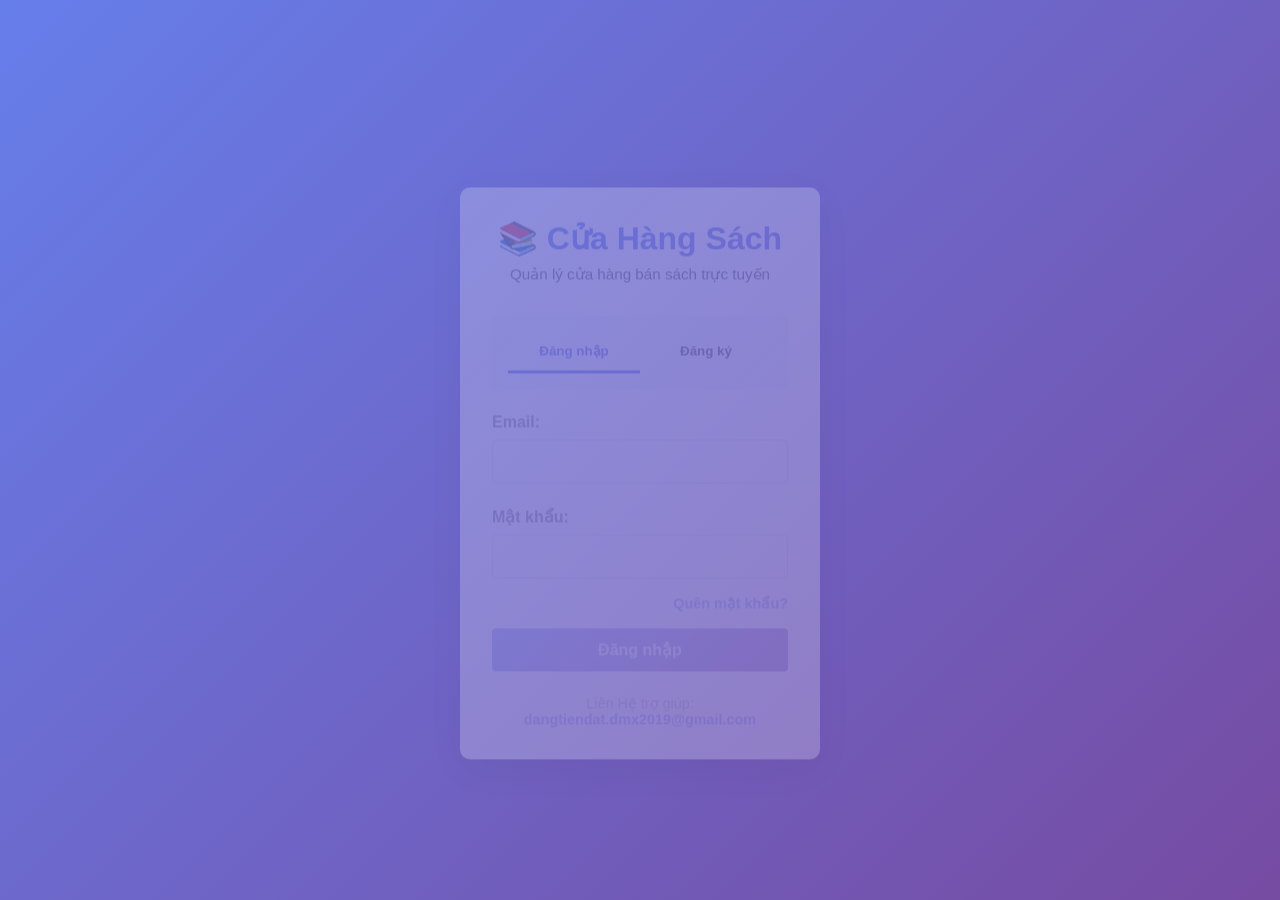
<file: SellBookWeb-frontend/index.html>
<!DOCTYPE html>
<html lang="vi">
<head>
    <meta charset="UTF-8">
    <meta name="viewport" content="width=device-width, initial-scale=1.0">
    <title>SellBookWeb - Cửa hàng bán sách trực tuyến</title>
    <style>
        * {
            margin: 0;
            padding: 0;
            box-sizing: border-box;
        }
        body {
            font-family: 'Segoe UI', Tahoma, Geneva, Verdana, sans-serif;
            overflow: hidden;
        }
        .loader-container {
            display: flex;
            justify-content: center;
            align-items: center;
            height: 100vh;
            background: linear-gradient(135deg, #667eea 0%, #764ba2 100%);
        }
        .loader {
            text-align: center;
        }
        .spinner {
            border: 4px solid rgba(255, 255, 255, 0.3);
            border-radius: 50%;
            border-top: 4px solid white;
            width: 50px;
            height: 50px;
            animation: spin 1s linear infinite;
            margin: 0 auto 20px;
        }
        @keyframes spin {
            0% { transform: rotate(0deg); }
            100% { transform: rotate(360deg); }
        }
        .loader h2 {
            color: white;
            font-size: 20px;
        }
        .loader p {
            color: rgba(255, 255, 255, 0.8);
            margin-top: 10px;
        }
    </style>
</head>
<body>
    <div class="loader-container">
        <div class="loader">
            <div class="spinner"></div>
            <h2>SellBookWeb</h2>
            <p>Đang tải...</p>
        </div>
    </div>

    <script>
        // Auto-redirect to login page after checking authentication
        window.addEventListener('load', function() {
            // Check auth data from localStorage (same as auth.js)
            const token = localStorage.getItem('token');
            const rawUser = localStorage.getItem('user');
            let user = null;

            try {
                user = rawUser ? JSON.parse(rawUser) : null;
            } catch (error) {
                user = null;
            }

            if (token && user) {
                if (user.role === 'ADMIN') {
                    window.location.href = './pages/admin.html';
                } else {
                    window.location.href = './pages/customer.html';
                }
                return;
            }

            // Redirect to login page
            window.location.href = './pages/login.html';
        });
    </script>
</body>
</html>
</file>
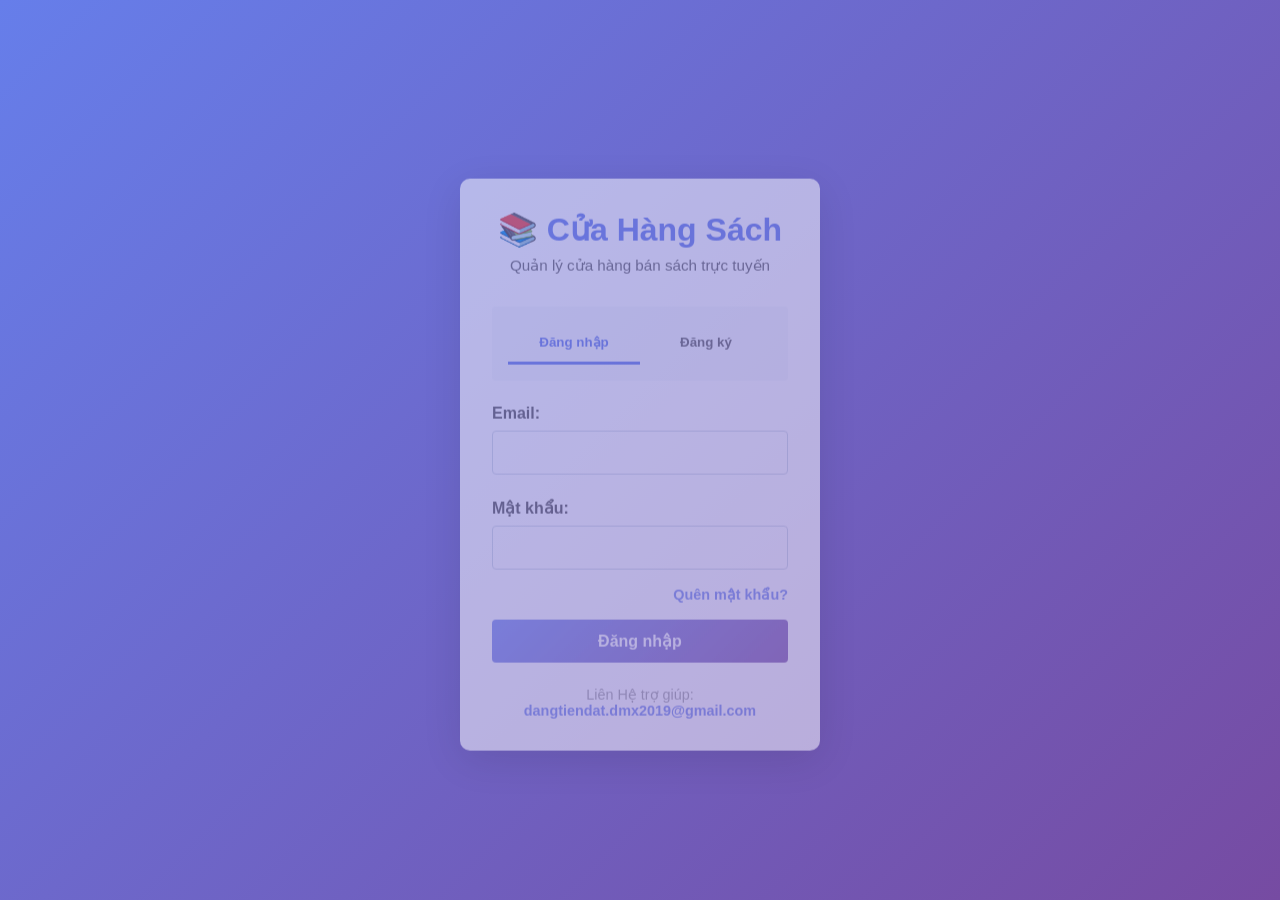
<file: SellBookWeb-frontend/pages/index.html>
<!DOCTYPE html>
<html lang="vi">
<head>
    <meta charset="UTF-8">
    <meta name="viewport" content="width=device-width, initial-scale=1.0">
    <title>SellBookWeb - Cửa hàng bán sách trực tuyến</title>
    <style>
        * {
            margin: 0;
            padding: 0;
            box-sizing: border-box;
        }
        body {
            font-family: 'Segoe UI', Tahoma, Geneva, Verdana, sans-serif;
            overflow: hidden;
        }
        .loader-container {
            display: flex;
            justify-content: center;
            align-items: center;
            height: 100vh;
            background: linear-gradient(135deg, #667eea 0%, #764ba2 100%);
        }
        .loader {
            text-align: center;
        }
        .spinner {
            border: 4px solid rgba(255, 255, 255, 0.3);
            border-radius: 50%;
            border-top: 4px solid white;
            width: 50px;
            height: 50px;
            animation: spin 1s linear infinite;
            margin: 0 auto 20px;
        }
        @keyframes spin {
            0% { transform: rotate(0deg); }
            100% { transform: rotate(360deg); }
        }
        .loader h2 {
            color: white;
            font-size: 20px;
        }
        .loader p {
            color: rgba(255, 255, 255, 0.8);
            margin-top: 10px;
        }
    </style>
</head>
<body>
    <div class="loader-container">
        <div class="loader">
            <div class="spinner"></div>
            <h2>SellBookWeb</h2>
            <p>Đang tải...</p>
        </div>
    </div>

    <script>
        // Auto-redirect to login page after checking authentication
        window.addEventListener('load', function() {
            // Check auth data from localStorage (same as auth.js)
            const token = localStorage.getItem('token');
            const rawUser = localStorage.getItem('user');
            let user = null;

            try {
                user = rawUser ? JSON.parse(rawUser) : null;
            } catch (error) {
                user = null;
            }

            if (token && user) {
                if (user.role === 'ADMIN') {
                    window.location.href = './admin.html';
                } else {
                    window.location.href = './customer.html';
                }
                return;
            }

            // Redirect to login page
            window.location.href = './login.html';
        });
    </script>
</body>
</html>
</file>
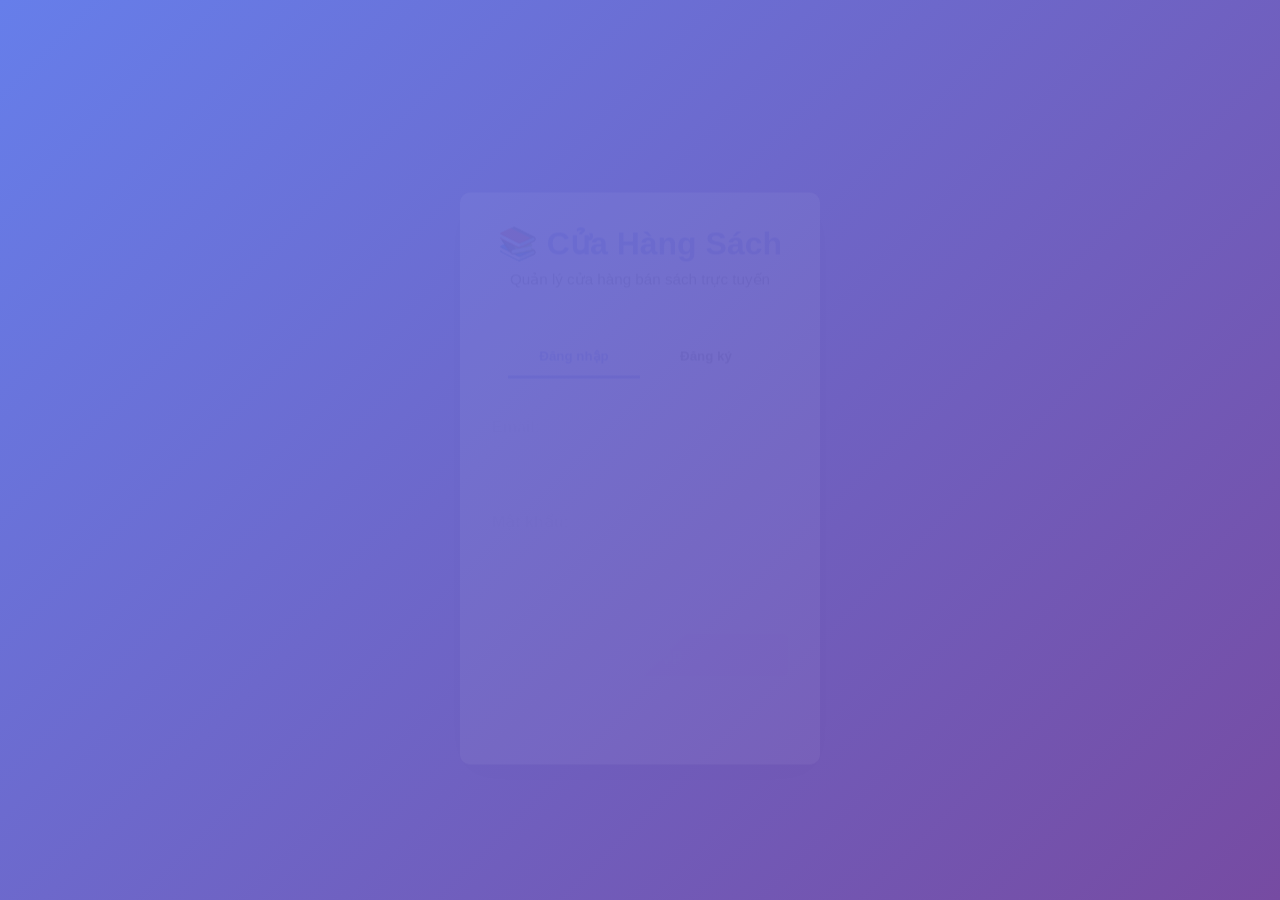
<file: SellBookWeb-frontend/admin.html>
﻿<!DOCTYPE html>
<html lang="vi">
<head>
    <meta charset="UTF-8">
    <meta name="viewport" content="width=device-width, initial-scale=1.0">
    <title>Redirecting...</title>
    <meta http-equiv="refresh" content="0; url=./pages/admin.html">
    <script>window.location.replace('./pages/admin.html');</script>
</head>
<body>
    <p>Redirecting to <a href="./pages/admin.html">pages/admin.html</a>...</p>
</body>
</html>
</file>
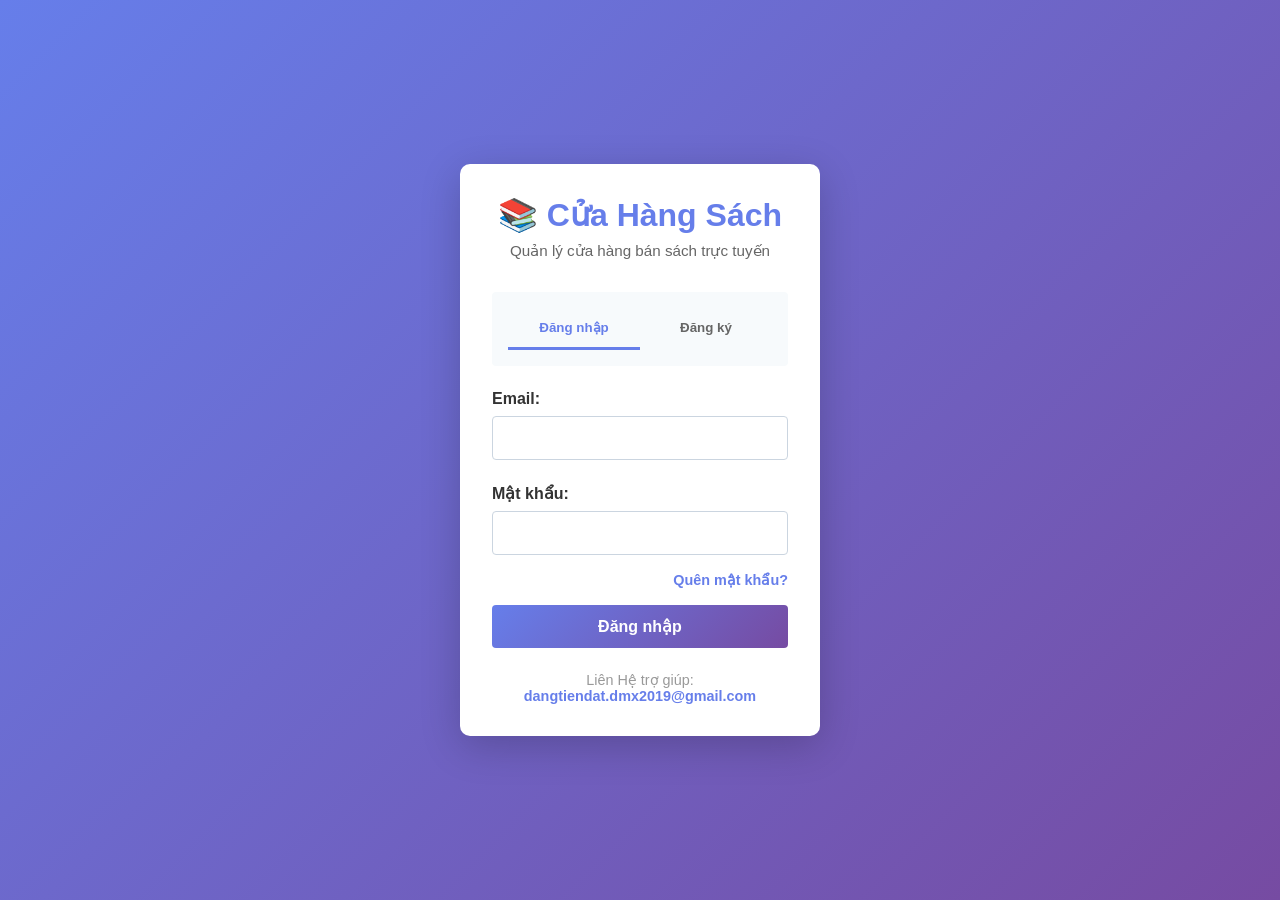
<file: SellBookWeb-frontend/customer.html>
﻿<!DOCTYPE html>
<html lang="vi">
<head>
    <meta charset="UTF-8">
    <meta name="viewport" content="width=device-width, initial-scale=1.0">
    <title>Redirecting...</title>
    <meta http-equiv="refresh" content="0; url=./pages/customer.html">
    <script>window.location.replace('./pages/customer.html');</script>
</head>
<body>
    <p>Redirecting to <a href="./pages/customer.html">pages/customer.html</a>...</p>
</body>
</html>
</file>
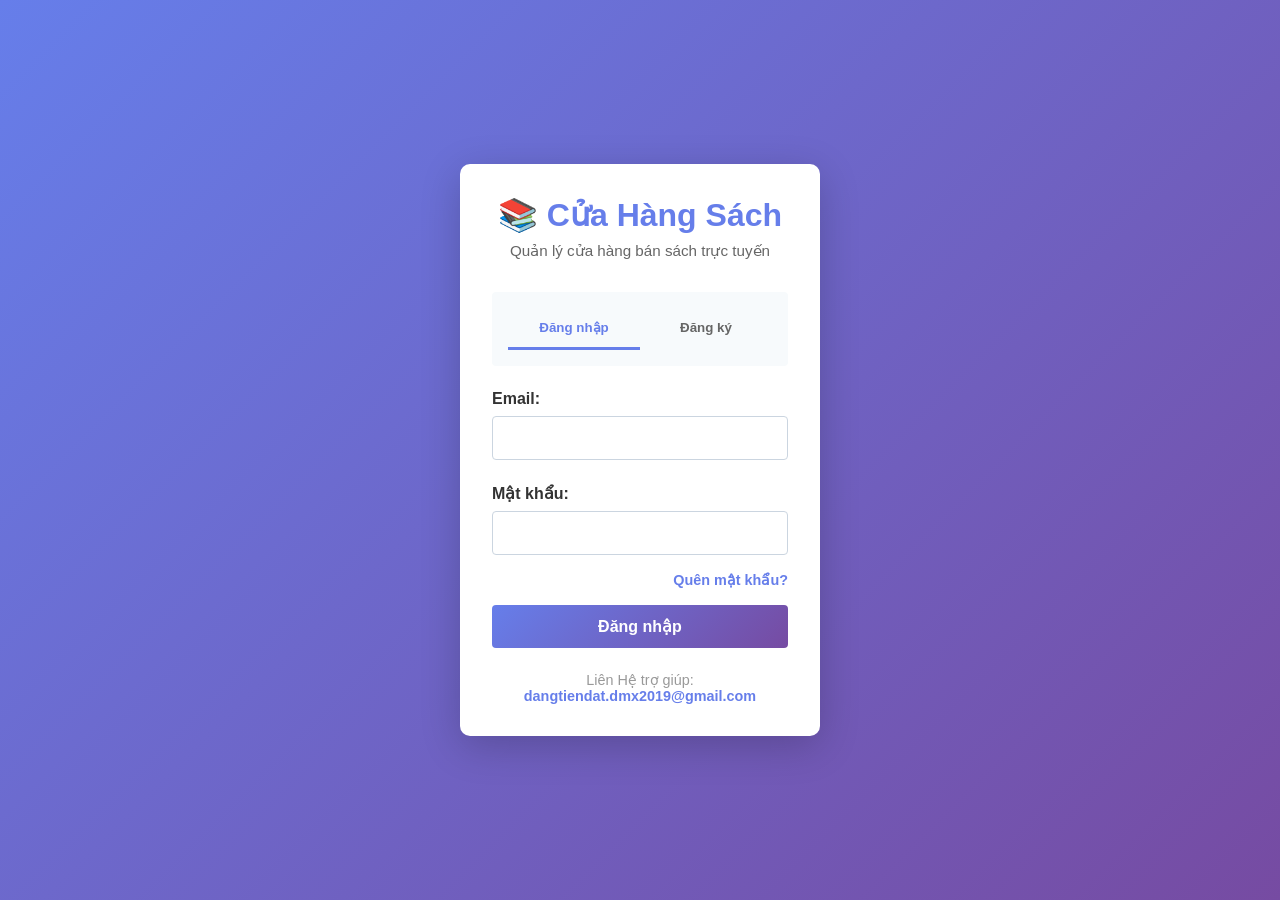
<file: SellBookWeb-frontend/login.html>
﻿<!DOCTYPE html>
<html lang="vi">
<head>
    <meta charset="UTF-8">
    <meta name="viewport" content="width=device-width, initial-scale=1.0">
    <title>Redirecting...</title>
    <meta http-equiv="refresh" content="0; url=./pages/login.html">
    <script>window.location.replace('./pages/login.html');</script>
</head>
<body>
    <p>Redirecting to <a href="./pages/login.html">pages/login.html</a>...</p>
</body>
</html>
</file>
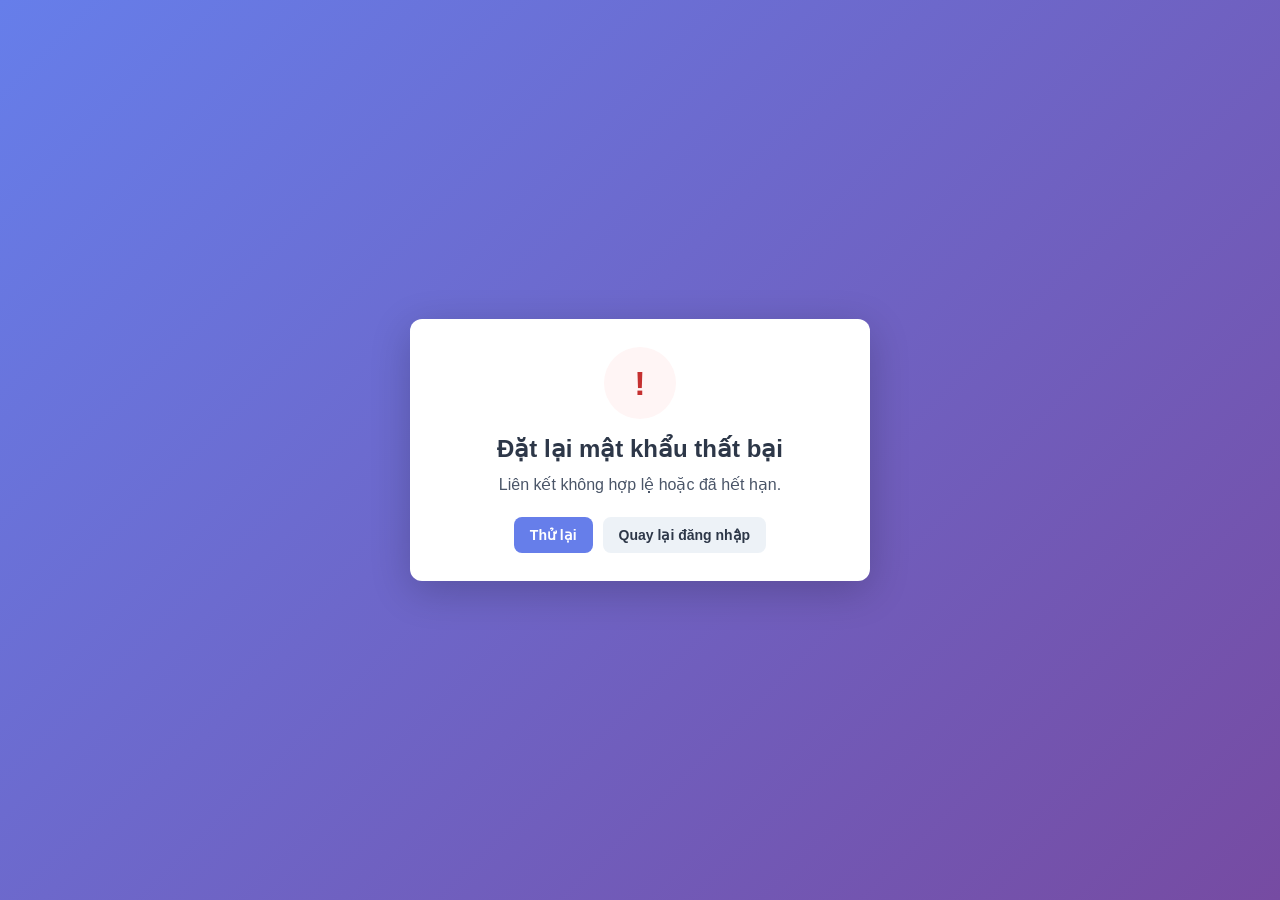
<file: SellBookWeb-frontend/reset-result.html>
<!DOCTYPE html>
<html lang="vi">
<head>
    <meta charset="UTF-8">
    <meta name="viewport" content="width=device-width, initial-scale=1.0">
    <title>Redirecting...</title>
    <meta http-equiv="refresh" content="0; url=./pages/reset-result.html">
    <script>window.location.replace('./pages/reset-result.html');</script>
</head>
<body>
    <p>Redirecting to <a href="./pages/reset-result.html">pages/reset-result.html</a>...</p>
</body>
</html>
</file>
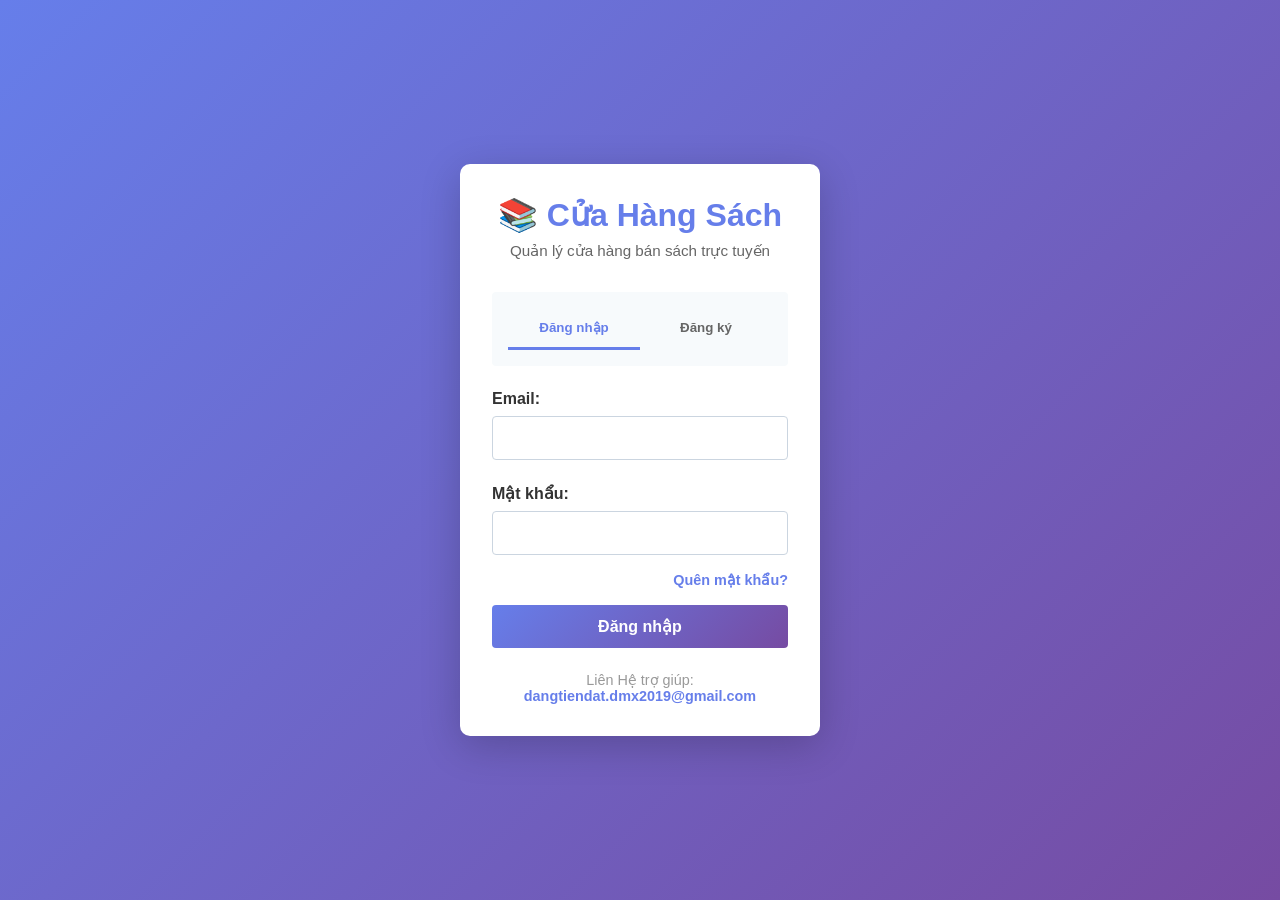
<file: SellBookWeb-frontend/pages/admin.html>
<!DOCTYPE html>
<html lang="vi">
<head>
    <meta charset="UTF-8">
    <meta name="viewport" content="width=device-width, initial-scale=1.0">
    <title>Cửa hàng sách - Trang quản trị</title>
    <link rel="stylesheet" href="../css/styles.css">
    <link rel="stylesheet" href="../css/customer-styles.css">
</head>
<body class="app-layout">
    <nav class="navbar">
        <div class="nav-brand">📚 SellBookWeb - Admin</div>
        <div class="nav-links">
            <a href="#" class="active" onclick="showSection('dashboard')">Tổng quan</a>
            <a href="#" onclick="showSection('books')">Quản lý sách</a>
            <a href="#" onclick="showSection('categories')">Danh mục</a>
            <a href="#" onclick="showSection('orders')">Đơn hàng</a>
            <a href="#" onclick="showSection('users')">Người dùng</a>
            <a href="#" onclick="showSection('coupons')">Mã giảm giá</a>
            <a href="#" onclick="showSection('banks')">Ngân hàng</a>
            <a href="#" onclick="showSection('suppliers')">Nhà Xuất bản</a>
            <a href="#" onclick="showSection('purchaseOrders')">Phiếu nhập</a>
            <a href="#" onclick="showSection('reviews')">Duyệt đánh giá</a>
            <a href="#" onclick="logout()">Đăng xuất</a>
        </div>
    </nav>

    <main class="main-content">
        <section id="dashboard-section" class="section active">
            <h2>Tổng quan</h2>
            <div class="stats-grid">
                <div class="stat-card">
                    <h3>Tổng đơn hàng</h3>
                    <p id="totalOrders">0</p>
                </div>
                <div class="stat-card">
                    <h3>Tổng sách</h3>
                    <p id="totalBooks">0</p>
                </div>
                <div class="stat-card">
                    <h3>Tổng người dùng</h3>
                    <p id="totalUsers">0</p>
                </div>
                <div class="stat-card">
                    <h3>Doanh thu</h3>
                    <p id="totalRevenue">0 ₫</p>
                </div>
            </div>
        </section>

        <section id="books-section" class="section">
            <div class="section-header">
                <h2>Quản lý sách</h2>
                <button class="submit-btn" onclick="openBookModal()">Thêm sách mới</button>
            </div>
            <div class="data-table">
                <table id="booksTable">
                    <thead>
                        <tr>
                            <th>Tiêu đề</th>
                            <th>Tác giả</th>
                            <th>Giá</th>
                            <th>Số lượng</th>
                            <th>Danh mục</th>
                            <th>Trạng thái</th>
                            <th>Thao tác</th>
                        </tr>
                    </thead>
                    <tbody></tbody>
                </table>
            </div>
        </section>

        <section id="categories-section" class="section">
            <div class="section-header">
                <h2>Quản lý danh mục</h2>
                <button class="submit-btn" onclick="openCategoryModal()">Thêm danh mục</button>
            </div>
            <div class="data-table">
                <table id="categoriesTable">
                    <thead>
                        <tr>
                            <th>Tên</th>
                            <th>Mô tả</th>
                            <th>Trạng thái</th>
                            <th>Thao tác</th>
                        </tr>
                    </thead>
                    <tbody></tbody>
                </table>
            </div>
        </section>

        <section id="orders-section" class="section">
            <h2>Quản lý đơn hàng</h2>
            <div class="data-table">
                <table id="ordersTable">
                    <thead>
                        <tr>
                            <th>Mã đơn</th>
                            <th>Khách hàng</th>
                            <th>Sách</th>
                            <th>Tổng tiền</th>
                            <th>Trạng thái</th>
                            <th>Ngày đặt</th>
                            <th>Thao tác</th>
                        </tr>
                    </thead>
                    <tbody></tbody>
                </table>
            </div>
        </section>

        <section id="users-section" class="section">
            <h2>Quản lý người dùng</h2>
            <div class="data-table">
                <table id="usersTable">
                    <thead>
                        <tr>
                            <th>Tên</th>
                            <th>Email</th>
                            <th>Vai trò</th>
                            <th>Trạng thái</th>
                            <th>Thao tác</th>
                        </tr>
                    </thead>
                    <tbody></tbody>
                </table>
            </div>
        </section>

        <section id="coupons-section" class="section">
            <div class="section-header">
                <h2>Mã giảm giá (Coupon)</h2>
                <button class="submit-btn" onclick="openCouponModal()">Thêm mã</button>
            </div>
            <div class="data-table">
                <table id="couponsTable">
                    <thead>
                        <tr>
                            <th>Mã</th>
                            <th>Giảm %</th>
                            <th>Phạm vi</th>
                            <th>Hiệu lực</th>
                            <th>Trạng thái</th>
                            <th>Thao tác</th>
                        </tr>
                    </thead>
                    <tbody></tbody>
                </table>
            </div>
        </section>

        <section id="banks-section" class="section">
            <div class="section-header">
                <h2>Quản lý tài khoản ngân hàng</h2>
                <button class="submit-btn" onclick="openBankModal()">Thêm ngân hàng</button>
            </div>
            <div class="data-table">
                <table id="banksTable">
                    <thead>
                        <tr>
                            <th>Ngân hàng</th>
                            <th>Số tài khoản</th>
                            <th>Người thụ hưởng</th>
                            <th>Logo</th>
                            <th>Trạng thái</th>
                            <th>Thao tác</th>
                        </tr>
                    </thead>
                    <tbody></tbody>
                </table>
            </div>
        </section>

        <section id="suppliers-section" class="section">
            <div class="section-header">
                <h2>Quản lý nhà xuất bản</h2>
                <button class="submit-btn" onclick="openSupplierModal()">Thêm nhà xuất bản</button>
            </div>
            <div class="data-table">
                <table id="suppliersTable">
                    <thead>
                        <tr>
                            <th>Tên</th>
                            <th>Email</th>
                            <th>Điện thoại</th>
                            <th>Người liên hệ</th>
                            <th>Trạng thái</th>
                            <th>Thao tác</th>
                        </tr>
                    </thead>
                    <tbody></tbody>
                </table>
            </div>
        </section>

        <section id="purchaseOrders-section" class="section">
            <div class="section-header">
                <h2>Quản lý phiếu nhập</h2>
                <button class="submit-btn" onclick="openPurchaseOrderModal()">Tạo phiếu nhập</button>
            </div>
            <div class="data-table">
                <table id="purchaseOrdersTable">
                    <thead>
                        <tr>
                            <th>Mã phiếu</th>
                            <th>Nhà xuất bản</th>
                            <th>Số mặt hàng</th>
                            <th>Tổng tiền</th>
                            <th>Trạng thái</th>
                            <th>Ngày tạo</th>
                            <th>Thao tác</th>
                        </tr>
                    </thead>
                    <tbody></tbody>
                </table>
            </div>
        </section>

        <section id="reviews-section" class="section">
            <h2>Duyệt đánh giá sản phẩm</h2>
            <div class="data-table">
                <table id="reviewsTable">
                    <thead>
                        <tr>
                            <th>Sách</th>
                            <th>Người dùng</th>
                            <th>Điểm</th>
                            <th>Nội dung</th>
                            <th>Ngày tạo</th>
                            <th>Thao tác</th>
                        </tr>
                    </thead>
                    <tbody></tbody>
                </table>
            </div>
        </section>
    </main>

    <div id="modal" class="modal">
        <div class="modal-content">
            <span class="close" onclick="closeModal()">&times;</span>
            <div id="modalBody"></div>
        </div>
    </div>

    <script src="../js/constants.js"></script>
    <script src="../js/auth.js"></script>
    <script src="../js/api.js"></script>
    <script src="../js/admin-app.js"></script>
</body>
</html>
</file>
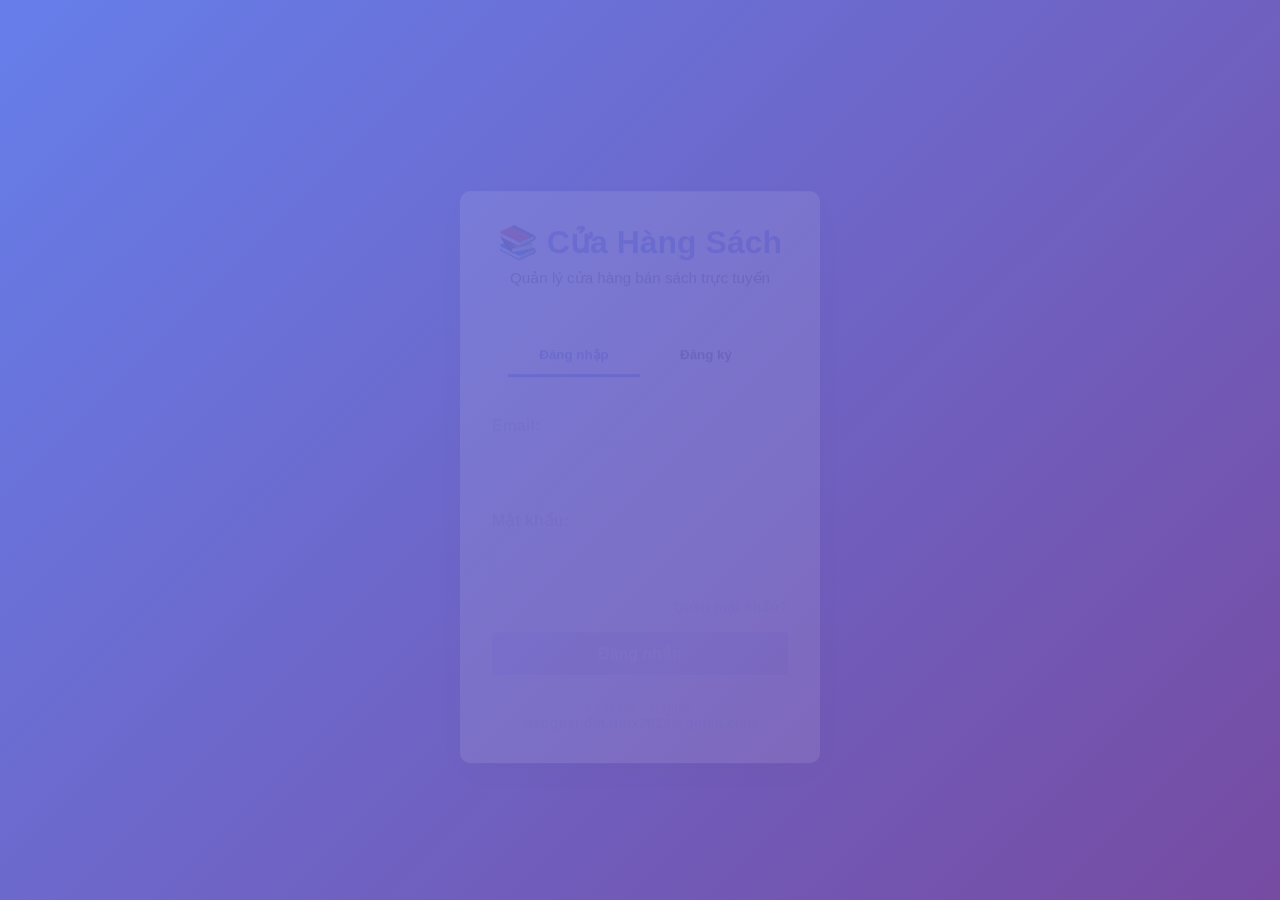
<file: SellBookWeb-frontend/pages/checkout.html>
<!DOCTYPE html>
<html lang="vi">
<head>
    <meta charset="UTF-8">
    <meta name="viewport" content="width=device-width, initial-scale=1.0">
    <title>Thanh toán - SellBookWeb</title>
    <link rel="stylesheet" href="../css/styles.css">
    <link rel="stylesheet" href="../css/customer-styles.css">
    <style>
        .checkout-container {
            max-width: 920px;
            margin: 100px auto;
            background: white;
            padding: 2rem;
            border-radius: 10px;
            box-shadow: 0 4px 6px rgba(0, 0, 0, 0.1);
        }
        .checkout-section {
            margin-bottom: 2rem;
        }
        .checkout-section h2 {
            color: #667eea;
            margin-bottom: 1rem;
            font-size: 1.2rem;
        }
        .cart-summary {
            background: linear-gradient(180deg, #f8faff 0%, #f2f6ff 100%);
            padding: 1.15rem;
            border-radius: 12px;
            border: 1px solid #e5ebff;
            margin-bottom: 1rem;
        }
        .cart-item {
            display: flex;
            justify-content: space-between;
            align-items: center;
            padding: 0.95rem 0.9rem;
            border-bottom: 1px solid #e9edf6;
            background: #ffffff;
            border-radius: 12px;
            margin-bottom: 0.6rem;
            box-shadow: 0 1px 0 rgba(15, 23, 42, 0.04);
        }
        .cart-item:last-child {
            border-bottom: none;
            margin-bottom: 0;
        }
        .cart-item strong {
            font-size: 1.05rem;
            color: #1e293b;
        }
        .cart-item div[style*="x"] {
            color: #64748b !important;
        }
        .payment-methods {
            display: flex;
            gap: 1rem;
            flex-wrap: wrap;
        }
        .payment-method {
            flex: 1;
            min-width: 150px;
            padding: 1rem;
            border: 2px solid #e2e8f0;
            border-radius: 8px;
            cursor: pointer;
            text-align: center;
            transition: all 0.3s;
        }
        .payment-method:hover,
        .payment-method.selected {
            border-color: #667eea;
            background: #f0f4ff;
        }
        .bank-selection {
            margin-top: 1rem;
            padding: 1rem;
            background: #f7fafc;
            border-radius: 8px;
            border: 1px solid #e2e8f0;
        }
        .bank-selection h3 {
            margin-bottom: 1rem;
            color: #667eea;
            font-size: 1rem;
        }
        .bank-options {
            display: flex;
            flex-direction: column;
            gap: 0.75rem;
        }
        .bank-option {
            display: flex;
            align-items: center;
            padding: 0.75rem;
            border: 2px solid #e2e8f0;
            border-radius: 8px;
            cursor: pointer;
            transition: all 0.3s;
            background: white;
        }
        .bank-option:hover,
        .bank-option.selected {
            border-color: #667eea;
            background: #f0f4ff;
        }
        .bank-option img {
            width: 40px;
            height: 40px;
            object-fit: contain;
            margin-right: 1rem;
        }
        .bank-info {
            flex: 1;
        }
        .bank-info .name {
            font-weight: 600;
            color: #2d3748;
        }
        .bank-info .details {
            font-size: 0.85rem;
            color: #666;
        }
        .bank-qr {
            margin-top: 1rem;
            text-align: center;
            padding: 1rem;
            background: white;
            border-radius: 8px;
        }
        .bank-qr img {
            max-width: 200px;
            max-height: 200px;
        }
        .payment-method input {
            display: none;
        }
        .payment-method-icon {
            font-size: 2rem;
            margin-bottom: 0.5rem;
        }
        .total-section {
            background: #667eea;
            color: white;
            padding: 1.5rem;
            border-radius: 8px;
            text-align: center;
            margin-top: 2rem;
        }
        .total-section h3 {
            font-size: 1.5rem;
            margin: 0;
        }
        .btn-place-order {
            width: 100%;
            margin-top: 1rem;
        }
        .coupon-buttons-wrap {
            display: grid;
            grid-template-columns: repeat(auto-fit, minmax(260px, 1fr));
            gap: 0.75rem;
            align-items: stretch;
        }
        .coupon-btn {
            border: 1px solid #d6e0f5;
            background: #fff;
            border-radius: 14px;
            padding: 0.9rem 1rem;
            cursor: pointer;
            text-align: left;
            transition: border-color 0.2s, background 0.2s, box-shadow 0.2s, transform 0.2s;
            min-width: 0;
            min-height: 92px;
            display: flex;
            flex-direction: column;
            justify-content: center;
        }
        .coupon-btn:hover {
            border-color: #667eea;
            background: #f8f9ff;
            transform: translateY(-1px);
            box-shadow: 0 8px 18px rgba(102, 126, 234, 0.14);
        }
        .coupon-btn.selected {
            border-color: #5b74eb;
            background: linear-gradient(180deg, #eef3ff 0%, #e8efff 100%);
            box-shadow: 0 0 0 2px rgba(91, 116, 235, 0.35);
        }
        .coupon-btn .code {
            font-weight: 700;
            color: #667eea;
            font-size: 1.05rem;
            letter-spacing: 0.2px;
        }
        .coupon-btn .meta {
            font-size: 0.95rem;
            color: #64748b;
            margin-top: 0.35rem;
            line-height: 1.35;
        }
        .coupon-btn-none {
            border-style: dashed;
        }

        @media (max-width: 768px) {
            .checkout-container {
                margin: 88px 0.75rem 1rem;
                padding: 1rem;
            }
            .coupon-buttons-wrap {
                grid-template-columns: 1fr;
            }
            .cart-item {
                padding: 0.8rem;
            }
        }
    </style>
</head>
<body class="app-layout">
    <nav class="navbar">
        <div class="nav-brand">📚 SellBookWeb</div>
        <div class="nav-links">
            <a href="customer.html">Tiếp tục mua sắm</a>
        </div>
    </nav>

    <div class="checkout-container">
        <h1 style="margin-bottom: 2rem; color: #667eea;">🛒 Thanh toán</h1>

        <div class="checkout-section">
            <h2>Giỏ hàng của bạn</h2>
            <div id="cartItems" class="cart-summary"></div>
        </div>

        <div class="checkout-section">
            <h2>Thông tin giao hàng</h2>
            <div class="form-group">
                <label>Họ tên người nhận:</label>
                <input type="text" id="receiverName" required>
            </div>
            <div class="form-group">
                <label>Số điện thoại:</label>
                <input type="tel" id="receiverPhone" required pattern="[0-9]{10}">
            </div>
            <div class="form-group">
                <label>Địa chỉ giao hàng:</label>
                <textarea id="shippingAddress" rows="3" required placeholder="Số nhà, đường, phường/xã, quận/huyện, tỉnh/thành phố"></textarea>
            </div>
        </div>

        <div class="checkout-section">
            <h2>Mã giảm giá</h2>
            <p id="couponLoading" style="color:#64748b; font-size:0.9rem;">Đang tải mã khả dụng...</p>
            <div id="couponButtons" class="coupon-buttons-wrap" style="display:none;"></div>
            <p id="couponHint" style="color:#666; font-size:0.9rem; margin-top:0.75rem;"></p>
        </div>

        <div class="checkout-section">
            <h2>Phương thức thanh toán</h2>
            <div class="payment-methods">
                <label class="payment-method selected" onclick="selectPayment(this, 'COD')">
                    <input type="radio" name="paymentMethod" value="COD" checked>
                    <div class="payment-method-icon">💵</div>
                    <div>Thanh toán khi nhận hàng (COD)</div>
                </label>
                <label class="payment-method" onclick="selectPayment(this, 'CARD')">
                    <input type="radio" name="paymentMethod" value="CARD">
                    <div class="payment-method-icon">💳</div>
                    <div>Thẻ tín dụng/Debit</div>
                </label>
                <label class="payment-method" onclick="selectPayment(this, 'TRANSFER')">
                    <input type="radio" name="paymentMethod" value="TRANSFER">
                    <div class="payment-method-icon">🏦</div>
                    <div>Chuyển khoản ngân hàng</div>
                </label>
            </div>
            <div id="bankSelection" class="bank-selection" style="display:none;">
                <h3>Chọn tài khoản ngân hàng để chuyển khoản</h3>
                <div id="bankOptions" class="bank-options">
                    <p>Đang tải danh sách ngân hàng...</p>
                </div>
                <div id="bankQRDisplay" class="bank-qr" style="display:none;">
                    <p>Quét mã QR để thanh toán:</p>
                    <img id="selectedBankQR" src="" alt="QR Code">
                </div>
            </div>
        </div>

        <div class="total-section">
            <p>Tạm tính: <span id="subtotalAmount">0 ₫</span></p>
            <p id="couponDiscountRow" style="display:none; font-size:0.95rem;">Giảm coupon: <span id="couponDiscountAmount">0 ₫</span></p>
            <p>Tổng thanh toán</p>
            <h3 id="totalAmount">0 ₫</h3>
            <button class="submit-btn btn-place-order" onclick="placeOrder()">Đặt hàng</button>
        </div>
    </div>

    <div id="orderSuccessModal" class="modal" style="display:none;">
        <div class="modal-content" style="max-width: 500px;">
            <div style="text-align: center; margin-bottom: 1.5rem;">
                <div style="font-size: 4rem; margin-bottom: 0.5rem;">🎉</div>
                <h2 style="color: #667eea; margin-bottom: 0.5rem;">Đặt hàng thành công!</h2>
                <p style="color: #666;">Cảm ơn bạn đã mua sắm tại SellBookWeb</p>
            </div>
            <div id="orderDetails" style="background: #f7fafc; padding: 1rem; border-radius: 8px; margin-bottom: 1rem;">
                <!-- Order info will be inserted here -->
            </div>
            <div style="display: flex; gap: 1rem;">
                <button class="submit-btn" onclick="viewMyOrders()" style="flex: 1;">Xem đơn hàng</button>
                <button class="submit-btn" onclick="continueShopping()" style="flex: 1; background: #48bb78;">Tiếp tục mua sắm</button>
            </div>
        </div>
    </div>

    <script src="../js/constants.js"></script>
    <script src="../js/auth.js"></script>
    <script src="../js/api.js"></script>
    <script src="../js/checkout.js"></script>
</body>
</html>
</file>
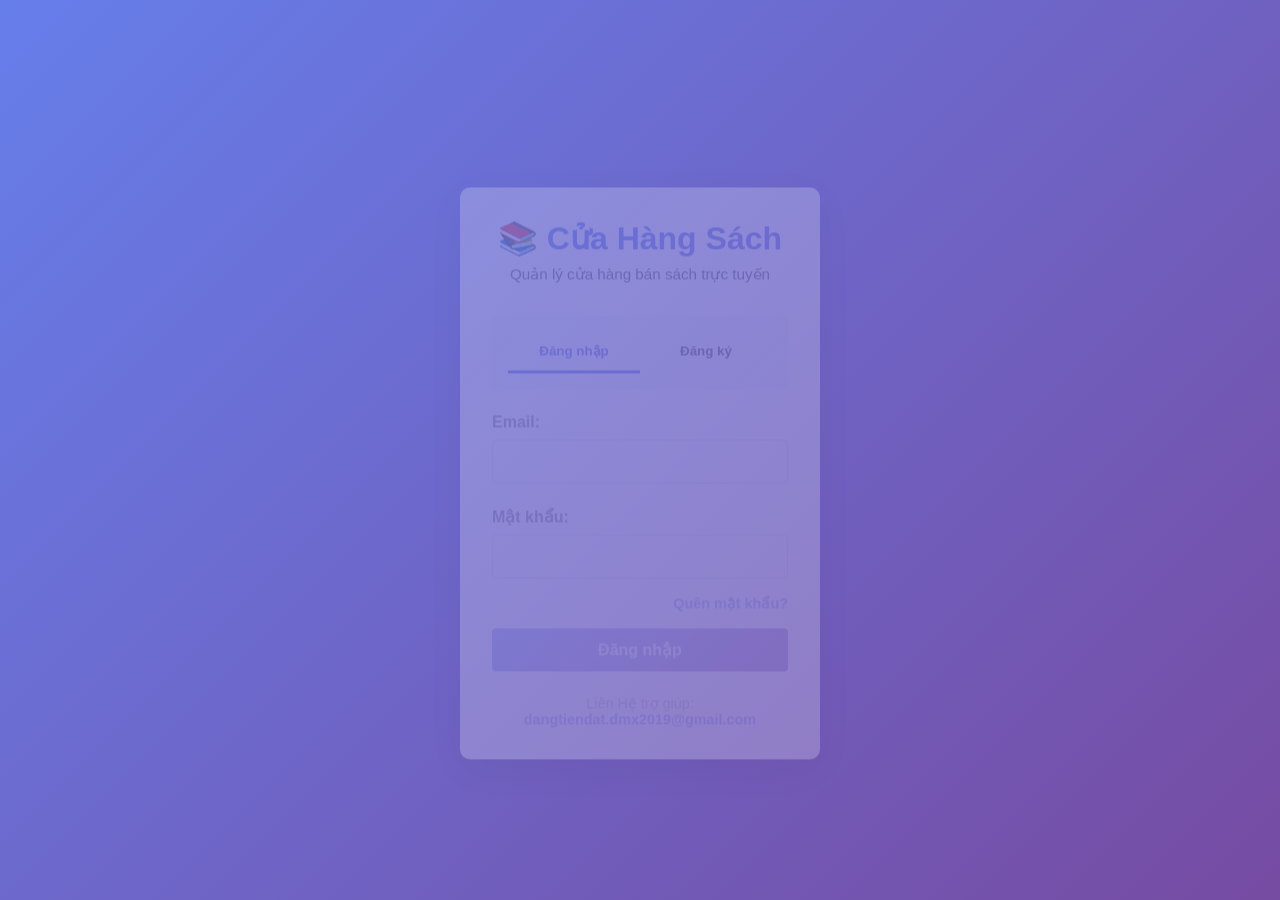
<file: SellBookWeb-frontend/pages/customer.html>
<!DOCTYPE html>
<html lang="vi">
<head>
    <meta charset="UTF-8">
    <meta name="viewport" content="width=device-width, initial-scale=1.0">
    <title>Cửa hàng sách - Trang khách hàng</title>
    <link rel="stylesheet" href="../css/styles.css">
    <link rel="stylesheet" href="../css/customer-styles.css">
</head>
<body class="app-layout">
    <nav class="navbar">
        <div class="nav-brand">📚 SellBookWeb</div>
        <div class="nav-links">
            <a href="#" class="active" onclick="showSection('books')">Sách</a>
            <a href="#" onclick="showSection('cart')">Giỏ hàng (<span id="cartCount">0</span>)</a>
            <a href="#" onclick="showSection('wishlist')">Yêu thích</a>
            <a href="#" onclick="showSection('orders')">Đơn hàng</a>
            <a href="#" onclick="showSection('profile')">Hồ sơ</a>
            <a href="#" onclick="logout()">Đăng xuất</a>
        </div>
    </nav>

    <main class="main-content">
        <section id="books-section" class="section active">
            <div class="search-bar">
                <input type="text" id="searchInput" placeholder="Tìm kiếm sách...">
                <select id="categoryFilter">
                    <option value="">Tất cả danh mục</option>
                </select>
                <button onclick="searchBooks()">Tìm kiếm</button>
            </div>
            <div class="books-grid" id="booksGrid"></div>
            <div class="pagination" id="pagination"></div>
        </section>

        <section id="cart-section" class="section">
            <h2>Giỏ hàng của bạn</h2>
            <div id="cartContent"></div>
        </section>

        <section id="wishlist-section" class="section">
            <div class="section-header">
                <h2>Danh sách yêu thích</h2>
                <button class="btn-delete" onclick="clearWishlist()">Xóa tất cả</button>
            </div>
            <div id="wishlistContent"></div>
        </section>

        <section id="orders-section" class="section">
            <h2>Đơn hàng của bạn</h2>
            <div id="ordersList"></div>
        </section>

        <!-- Order Detail Modal -->
        <div id="orderDetailModal" class="modal" style="display:none;">
            <div class="modal-content" style="max-width: 600px; max-height: 80vh; overflow-y: auto;">
                <div style="display: flex; justify-content: space-between; align-items: center; margin-bottom: 1rem; border-bottom: 2px solid #667eea; padding-bottom: 0.5rem;">
                    <h2 style="color: #667eea; margin: 0;">Chi tiết đơn hàng <span id="detailOrderId"></span></h2>
                    <button onclick="closeOrderDetailModal()" style="background: none; border: none; font-size: 1.5rem; cursor: pointer;">×</button>
                </div>
                <div id="orderDetailContent">
                    <!-- Order details will be inserted here -->
                </div>
            </div>
        </div>

        <section id="profile-section" class="section">
            <div class="profile-page">
                <h2 class="profile-page-title">Hồ sơ cá nhân</h2>

                <div class="profile-card profile-card--hero">
                    <div class="profile-hero-inner">
                        <div id="profileAvatar" class="profile-avatar" aria-hidden="true"></div>
                        <div class="profile-hero-text">
                            <p class="profile-welcome">Xin chào,</p>
                            <h3 id="profileDisplayName" class="profile-display-name">—</h3>
                            <span id="profileRoleBadge" class="profile-role-badge role-customer">CUSTOMER</span>
                        </div>
                    </div>
                </div>

                <div class="profile-card">
                    <h3 class="profile-card-title">Thông tin tài khoản</h3>
                    <dl class="profile-dl">
                        <div class="profile-dl-row">
                            <dt>Email</dt>
                            <dd id="profileEmailDisplay">—</dd>
                        </div>
                        <div class="profile-dl-row">
                            <dt>Số điện thoại</dt>
                            <dd id="profilePhoneDisplay">—</dd>
                        </div>
                        <div class="profile-dl-row">
                            <dt>Ngày tham gia</dt>
                            <dd id="profileCreatedAt">—</dd>
                        </div>
                        <div class="profile-dl-row">
                            <dt>Trạng thái</dt>
                            <dd id="profileStatusWrap"><span id="profileStatus" class="profile-status-pill">—</span></dd>
                        </div>
                    </dl>
                </div>

                <div class="profile-card">
                    <h3 class="profile-card-title">Cập nhật thông tin</h3>
                    <p class="profile-card-hint">Chỉnh sửa tên và số điện thoại. Email không đổi tại đây.</p>
                    <form id="profileForm" onsubmit="updateProfile(event)" class="profile-form">
                        <div class="form-group">
                            <label for="profileName">Họ và tên</label>
                            <input type="text" id="profileName" required autocomplete="name">
                        </div>
                        <div class="form-group">
                            <label for="profileEmail">Email</label>
                            <input type="email" id="profileEmail" disabled autocomplete="email">
                        </div>
                        <div class="form-group">
                            <label for="profilePhone">Điện thoại</label>
                            <input type="tel" id="profilePhone" placeholder="10 chữ số (tuỳ chọn)" maxlength="10" autocomplete="tel">
                        </div>
                        <button type="submit" class="submit-btn profile-save-btn">Lưu thay đổi</button>
                    </form>
                </div>
            </div>
        </section>
    </main>

    <script src="../js/constants.js"></script>
    <script src="../js/auth.js"></script>
    <script src="../js/api.js"></script>
    <script src="../js/app.js"></script>
</body>
</html>
</file>
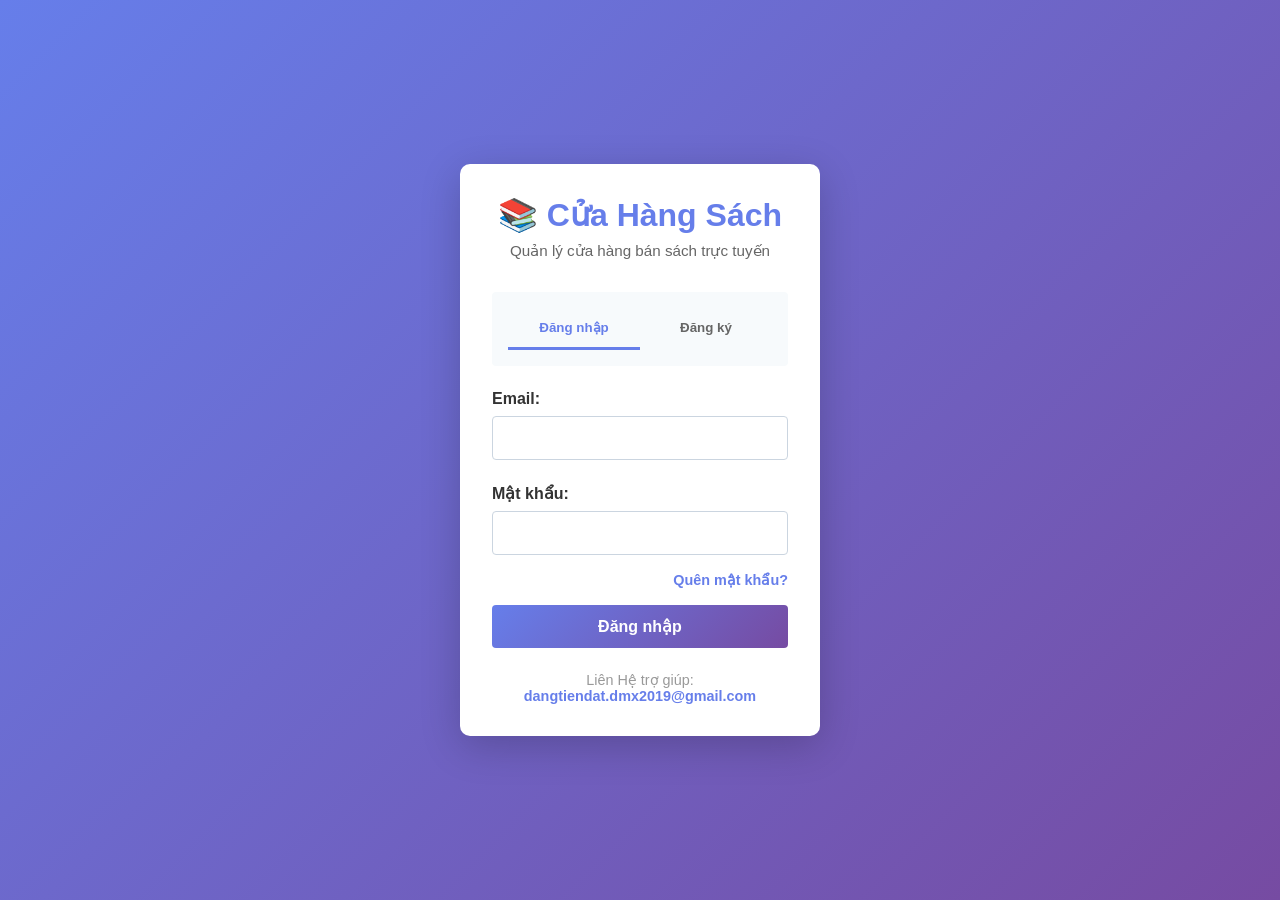
<file: SellBookWeb-frontend/pages/login.html>
<!DOCTYPE html>
<html lang="vi">
<head>
    <meta charset="UTF-8">
    <meta name="viewport" content="width=device-width, initial-scale=1.0">
    <title>Cửa hàng bán sách - Đăng nhập</title>
    <style>
        * {
            margin: 0;
            padding: 0;
            box-sizing: border-box;
        }

        body {
            font-family: 'Segoe UI', Tahoma, Geneva, Verdana, sans-serif;
            background: linear-gradient(135deg, #667eea 0%, #764ba2 100%);
            min-height: 100vh;
            display: flex;
            justify-content: center;
            align-items: center;
            color: #333;
        }

        .container {
            width: 100%;
            max-width: 400px;
            padding: 20px;
        }

        .login-box {
            background: white;
            padding: 2rem;
            border-radius: 10px;
            box-shadow: 0 10px 40px rgba(0, 0, 0, 0.2);
            animation: slideUp 0.5s ease;
        }

        @keyframes slideUp {
            from {
                opacity: 0;
                transform: translateY(30px);
            }
            to {
                opacity: 1;
                transform: translateY(0);
            }
        }

        .login-header {
            text-align: center;
            margin-bottom: 2rem;
        }

        .login-header h1 {
            font-size: 2rem;
            color: #667eea;
            margin-bottom: 0.5rem;
        }

        .login-header p {
            color: #666;
            font-size: 0.95rem;
        }

        .form-group {
            margin-bottom: 1.5rem;
        }

        .form-group label {
            display: block;
            margin-bottom: 0.5rem;
            font-weight: 600;
            color: #333;
        }

        .form-group input {
            width: 100%;
            padding: 0.75rem;
            border: 1px solid #cbd5e0;
            border-radius: 4px;
            font-size: 1rem;
            font-family: inherit;
            transition: border-color 0.3s ease;
        }

        .form-group input:focus {
            outline: none;
            border-color: #667eea;
            box-shadow: 0 0 0 3px rgba(102, 126, 234, 0.1);
        }

        .form-group select {
            width: 100%;
            padding: 0.75rem;
            border: 1px solid #cbd5e0;
            border-radius: 4px;
            font-size: 1rem;
            font-family: inherit;
            background-color: white;
            cursor: pointer;
        }

        .toggle-form {
            text-align: center;
            margin-bottom: 1.5rem;
            padding: 1rem;
            background: #f7fafc;
            border-radius: 4px;
            display: flex;
            gap: 0;
        }

        .toggle-btn {
            flex: 1;
            padding: 0.75rem;
            border: none;
            background: transparent;
            cursor: pointer;
            font-weight: 600;
            transition: all 0.3s ease;
            color: #666;
            border-bottom: 3px solid transparent;
        }

        .toggle-btn.active {
            color: #667eea;
            border-bottom-color: #667eea;
        }

        .submit-btn {
            width: 100%;
            padding: 0.75rem;
            background: linear-gradient(135deg, #667eea 0%, #764ba2 100%);
            color: white;
            border: none;
            border-radius: 4px;
            font-size: 1rem;
            font-weight: 600;
            cursor: pointer;
            transition: transform 0.3s ease;
        }

        .submit-btn:hover {
            transform: translateY(-2px);
            box-shadow: 0 4px 12px rgba(102, 126, 234, 0.4);
        }

        .error {
            background-color: #fed7d7;
            color: #c53030;
            padding: 1rem;
            border-radius: 4px;
            margin-bottom: 1rem;
            display: none;
            animation: slideDown 0.3s ease;
        }

        @keyframes slideDown {
            from {
                opacity: 0;
                transform: translateY(-10px);
            }
            to {
                opacity: 1;
                transform: translateY(0);
            }
        }

        .error.show {
            display: block;
        }

        .form-container {
            display: none;
        }

        .form-container.active {
            display: block;
            animation: fadeIn 0.3s ease;
        }

        @keyframes fadeIn {
            from {
                opacity: 0;
            }
            to {
                opacity: 1;
            }
        }

        .loading {
            display: inline-block;
            width: 20px;
            height: 20px;
            border: 3px solid rgba(255, 255, 255, 0.3);
            border-radius: 50%;
            border-top-color: white;
            animation: spin 1s ease-in-out infinite;
        }

        @keyframes spin {
            to { transform: rotate(360deg); }
        }

        .links {
            text-align: center;
            margin-top: 1.5rem;
            font-size: 0.9rem;
        }

        .links p {
            margin: 0;
        }

        .links a {
            color: #667eea;
            text-decoration: none;
            cursor: pointer;
            font-weight: 600;
        }

        .links a:hover {
            text-decoration: underline;
        }

        .form-help {
            text-align: right;
            margin-top: -0.5rem;
            margin-bottom: 1rem;
        }

        .form-help a {
            color: #667eea;
            text-decoration: none;
            font-size: 0.9rem;
            font-weight: 600;
        }

        .form-help a:hover {
            text-decoration: underline;
        }

        .notice {
            background-color: #e6fffa;
            color: #234e52;
            padding: 0.75rem 1rem;
            border-radius: 4px;
            margin-bottom: 1rem;
            display: none;
        }

        .notice.show {
            display: block;
        }
    </style>
</head>
<body>
    <div class="container">
        <div class="login-box">
            <div class="login-header">
                <h1>📚 Cửa Hàng Sách</h1>
                <p>Quản lý cửa hàng bán sách trực tuyến</p>
            </div>

            <div class="error" id="errorMessage"></div>
            <div class="notice" id="noticeMessage"></div>

            <div class="toggle-form">
                <button class="toggle-btn active" onclick="toggleForm('login')">Đăng nhập</button>
                <button class="toggle-btn" onclick="toggleForm('register')">Đăng ký</button>
            </div>

            <!-- Login Form -->
            <form id="loginForm" class="form-container active" onsubmit="handleLogin(event)">
                <div class="form-group">
                    <label>Email:</label>
                    <input type="email" id="loginEmail" required data-validate="email">
                </div>

                <div class="form-group">
                    <label>Mật khẩu:</label>
                    <input type="password" id="loginPassword" required minlength="6" data-validate="password">
                </div>

                <input type="hidden" id="loginRole" value="">

                <div class="form-help">
                    <a href="#" onclick="showForgotPasswordForm(); return false;">Quên mật khẩu?</a>
                </div>

                <button type="submit" class="submit-btn" id="loginBtn">Đăng nhập</button>

                <div class="links">
                    <p><span style="color: #999;">Liên Hệ trợ giúp:</span> <a href="mailto:dangtiendat.dmx2019@gmail.com">dangtiendat.dmx2019@gmail.com</a></p>
                </div>
            </form>

            <!-- Forgot Password Form -->
            <form id="forgotPasswordForm" class="form-container" onsubmit="handleForgotPassword(event)">
                <div class="form-group">
                    <label>Email đã đăng ký:</label>
                    <input type="email" id="forgotEmail" required data-validate="email">
                </div>

                <button type="submit" class="submit-btn" id="forgotBtn">Gửi email đặt lại mật khẩu</button>

                <div class="links">
                    <p><a href="#" onclick="backToLoginForm(); return false;">Quay lại đăng nhập</a></p>
                </div>
            </form>

            <!-- Reset Password Form -->
            <form id="resetPasswordForm" class="form-container" onsubmit="handleResetPassword(event)">
                <input type="hidden" id="resetToken">

                <div class="form-group">
                    <label>Mật khẩu mới:</label>
                    <input type="password" id="resetPassword" required minlength="6" data-validate="password">
                </div>

                <div class="form-group">
                    <label>Xác nhận mật khẩu mới:</label>
                    <input type="password" id="resetPasswordConfirm" required minlength="6">
                </div>

                <button type="submit" class="submit-btn" id="resetBtn">Đặt lại mật khẩu</button>

                <div class="links">
                    <p><a href="#" onclick="backToLoginForm(); return false;">Quay lại đăng nhập</a></p>
                </div>
            </form>

            <!-- Register Form -->
            <form id="registerForm" class="form-container" onsubmit="handleRegister(event)">
                <div class="form-group">
                    <label>Tên:</label>
                    <input type="text" id="registerName" required minlength="2" data-validate="name">
                </div>

                <div class="form-group">
                    <label>Email:</label>
                    <input type="email" id="registerEmail" required data-validate="email">
                </div>

                <div class="form-group">
                    <label>Mật khẩu:</label>
                    <input type="password" id="registerPassword" required minlength="6" data-validate="password">
                </div>

                <div class="form-group">
                    <label>Xác nhận mật khẩu:</label>
                    <input type="password" id="registerPasswordConfirm" required minlength="6">
                </div>

                <div class="form-group">
                    <label>Điện thoại:</label>
                    <input type="tel" id="registerPhone" pattern="[0-9]{10}" data-validate="phone">
                </div>

                <button type="submit" class="submit-btn" id="registerBtn">Đăng ký</button>

                <div class="links">
                    <p><span style="color: #999;">Bạn đã có tài khoản?</span> <a onclick="toggleForm('login'); return false;">Đăng nhập</a></p>
                </div>
            </form>
        </div>
    </div>

    <script src="../js/constants.js"></script>
    <script src="../js/utils/validator-utils.js"></script>
    <script src="../js/utils/enhanced-validation.js"></script>
    <script src="../js/auth.js"></script>
    <script src="../js/api.js"></script>
    <script src="../js/login-validation-integration.js"></script>
</body>
</html>
</file>
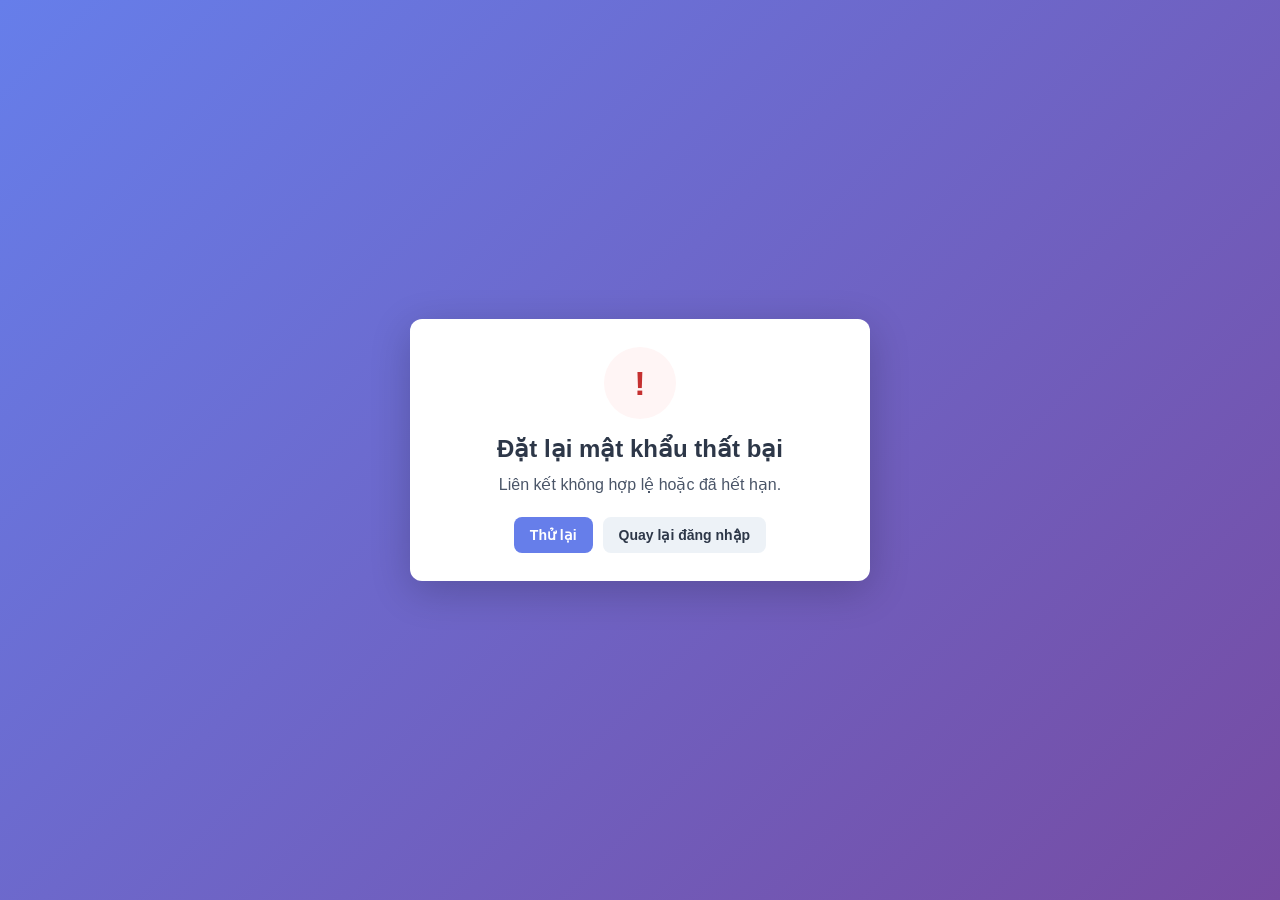
<file: SellBookWeb-frontend/pages/reset-result.html>
<!DOCTYPE html>
<html lang="vi">
<head>
    <meta charset="UTF-8">
    <meta name="viewport" content="width=device-width, initial-scale=1.0">
    <title>Kết quả đặt lại mật khẩu</title>
    <style>
        * {
            margin: 0;
            padding: 0;
            box-sizing: border-box;
        }

        body {
            font-family: 'Segoe UI', Tahoma, Geneva, Verdana, sans-serif;
            background: linear-gradient(135deg, #667eea 0%, #764ba2 100%);
            min-height: 100vh;
            display: flex;
            align-items: center;
            justify-content: center;
            padding: 20px;
        }

        .result-card {
            width: 100%;
            max-width: 460px;
            background: #fff;
            border-radius: 12px;
            box-shadow: 0 10px 40px rgba(0, 0, 0, 0.2);
            padding: 28px;
            text-align: center;
        }

        .icon-wrap {
            width: 72px;
            height: 72px;
            margin: 0 auto 16px;
            border-radius: 50%;
            display: flex;
            align-items: center;
            justify-content: center;
            font-size: 34px;
            font-weight: 700;
        }

        .icon-success {
            background: #e6fffa;
            color: #2f855a;
        }

        .icon-failed {
            background: #fff5f5;
            color: #c53030;
        }

        h1 {
            font-size: 24px;
            margin-bottom: 10px;
            color: #2d3748;
        }

        .message {
            color: #4a5568;
            line-height: 1.5;
            margin-bottom: 20px;
        }

        .actions {
            display: flex;
            gap: 10px;
            justify-content: center;
            flex-wrap: wrap;
        }

        .btn {
            border: none;
            border-radius: 8px;
            padding: 10px 16px;
            font-size: 14px;
            font-weight: 600;
            cursor: pointer;
            text-decoration: none;
            display: inline-block;
        }

        .btn-primary {
            background: #667eea;
            color: #fff;
        }

        .btn-secondary {
            background: #edf2f7;
            color: #2d3748;
        }

        .hidden {
            display: none;
        }
    </style>
</head>
<body>
    <div class="result-card">
        <div id="successView" class="hidden">
            <div class="icon-wrap icon-success">✓</div>
            <h1>Đặt lại mật khẩu thành công</h1>
            <p id="successMessage" class="message">Bạn có thể đăng nhập với mật khẩu mới ngay bây giờ.</p>
            <div class="actions">
                <a class="btn btn-primary" href="./login.html">Đến trang đăng nhập</a>
            </div>
        </div>

        <div id="failedView" class="hidden">
            <div class="icon-wrap icon-failed">!</div>
            <h1>Đặt lại mật khẩu thất bại</h1>
            <p id="failedMessage" class="message">Liên kết không hợp lệ hoặc đã hết hạn.</p>
            <div class="actions">
                <a id="retryLink" class="btn btn-primary" href="./login.html">Thử lại</a>
                <a class="btn btn-secondary" href="./login.html">Quay lại đăng nhập</a>
            </div>
        </div>
    </div>

    <script>
        (function () {
            var params = new URLSearchParams(window.location.search);
            var status = params.get('status') || 'failed';
            var message = params.get('message') || '';
            var token = params.get('token') || '';

            var successView = document.getElementById('successView');
            var failedView = document.getElementById('failedView');
            var successMessage = document.getElementById('successMessage');
            var failedMessage = document.getElementById('failedMessage');
            var retryLink = document.getElementById('retryLink');

            if (status === 'success') {
                successView.classList.remove('hidden');
                if (message) {
                    successMessage.textContent = message;
                }
                return;
            }

            failedView.classList.remove('hidden');
            if (message) {
                failedMessage.textContent = message;
            }
            if (token) {
                retryLink.href = './login.html?token=' + encodeURIComponent(token);
            }
        })();
    </script>
</body>
</html>
</file>
<file: SellBookWeb-frontend/css/styles.css>
* {
    margin: 0;
    padding: 0;
    box-sizing: border-box;
}

body {
    font-family: 'Segoe UI', Tahoma, Geneva, Verdana, sans-serif;
    background: linear-gradient(135deg, #667eea 0%, #764ba2 100%);
    min-height: 100vh;
    display: flex;
    justify-content: center;
    align-items: center;
    color: #333;
}

.container {
    width: 100%;
    max-width: 400px;
    padding: 20px;
}

.login-box {
    background: white;
    padding: 2rem;
    border-radius: 10px;
    box-shadow: 0 10px 40px rgba(0, 0, 0, 0.2);
    animation: slideUp 0.5s ease;
}

@keyframes slideUp {
    from {
        opacity: 0;
        transform: translateY(30px);
    }
    to {
        opacity: 1;
        transform: translateY(0);
    }
}

.login-header {
    text-align: center;
    margin-bottom: 2rem;
}

.login-header h1 {
    font-size: 2rem;
    color: #667eea;
    margin-bottom: 0.5rem;
}

.login-header p {
    color: #666;
    font-size: 0.95rem;
}

.form-group {
    margin-bottom: 1.5rem;
}

.form-group label {
    display: block;
    margin-bottom: 0.5rem;
    font-weight: 600;
    color: #333;
}

.form-group input,
.form-group select,
.form-group textarea {
    width: 100%;
    padding: 0.75rem;
    border: 1px solid #cbd5e0;
    border-radius: 4px;
    font-size: 1rem;
    font-family: inherit;
    transition: border-color 0.3s ease;
}

.form-group textarea {
    resize: none;
    box-sizing: border-box;
}

.form-group input:focus,
.form-group select:focus,
.form-group textarea:focus {
    outline: none;
    border-color: #667eea;
    box-shadow: 0 0 0 3px rgba(102, 126, 234, 0.1);
}

.toggle-form {
    text-align: center;
    margin-bottom: 1.5rem;
    padding: 1rem;
    background: #f7fafc;
    border-radius: 4px;
    display: flex;
    gap: 0;
}

.toggle-btn {
    flex: 1;
    padding: 0.75rem;
    border: none;
    background: transparent;
    cursor: pointer;
    font-weight: 600;
    transition: all 0.3s ease;
    color: #666;
    border-bottom: 3px solid transparent;
}

.toggle-btn.active {
    color: #667eea;
    border-bottom-color: #667eea;
}

.submit-btn {
    width: 100%;
    padding: 0.75rem;
    background: linear-gradient(135deg, #667eea 0%, #764ba2 100%);
    color: white;
    border: none;
    border-radius: 4px;
    font-size: 1rem;
    font-weight: 600;
    cursor: pointer;
    transition: transform 0.3s ease;
}

.submit-btn:hover {
    transform: translateY(-2px);
    box-shadow: 0 4px 12px rgba(102, 126, 234, 0.4);
}

.submit-btn:disabled {
    opacity: 0.6;
    cursor: not-allowed;
    transform: none;
}

.error {
    background-color: #fed7d7;
    color: #c53030;
    padding: 1rem;
    border-radius: 4px;
    margin-bottom: 1rem;
    display: none;
    animation: slideDown 0.3s ease;
}

@keyframes slideDown {
    from {
        opacity: 0;
        transform: translateY(-10px);
    }
    to {
        opacity: 1;
        transform: translateY(0);
    }
}

.error.show {
    display: block;
}

.form-container {
    display: none;
}

.form-container.active {
    display: block;
    animation: fadeIn 0.3s ease;
}

@keyframes fadeIn {
    from {
        opacity: 0;
    }
    to {
        opacity: 1;
    }
}

.loading {
    display: inline-block;
    width: 20px;
    height: 20px;
    border: 3px solid rgba(255, 255, 255, 0.3);
    border-radius: 50%;
    border-top-color: white;
    animation: spin 1s ease-in-out infinite;
}

@keyframes spin {
    to { transform: rotate(360deg); }
}

.links {
    text-align: center;
    margin-top: 1.5rem;
    font-size: 0.9rem;
}

.links p {
    margin: 0;
}

.links a {
    color: #667eea;
    text-decoration: none;
    cursor: pointer;
    font-weight: 600;
}

.links a:hover {
    text-decoration: underline;
}

/* Toast Notification */
.toast {
    position: fixed;
    bottom: 20px;
    right: 20px;
    padding: 1rem 1.5rem;
    border-radius: 4px;
    color: white;
    font-weight: 500;
    animation: slideIn 0.3s ease;
    z-index: 1000;
}

.toast.success { background: #48bb78; }
.toast.error { background: #f56565; }
.toast.warning { background: #ed8936; }

@keyframes slideIn {
    from {
        transform: translateX(100%);
        opacity: 0;
    }
    to {
        transform: translateX(0);
        opacity: 1;
    }
}

/* Modal */
.modal {
    display: none;
    position: fixed;
    z-index: 1000;
    left: 0;
    top: 0;
    width: 100%;
    height: 100%;
    background-color: rgba(0, 0, 0, 0.5);
}

.modal.show {
    display: flex;
    justify-content: center;
    align-items: center;
}

.modal-content {
    background: white;
    padding: 2rem;
    border-radius: 10px;
    width: 90%;
    max-width: 600px;
    max-height: 90vh;
    overflow-y: auto;
    position: relative;
}

.close {
    position: absolute;
    right: 1rem;
    top: 1rem;
    font-size: 1.5rem;
    cursor: pointer;
    color: #666;
}

.close:hover {
    color: #333;
}
</file>
<file: SellBookWeb-frontend/css/customer-styles.css>
/* Customer & Admin Styles */

:root {
    --color-primary: #667eea;
    --color-primary-dark: #5a67d8;
    --color-accent: #764ba2;
    --color-surface: #ffffff;
    --color-muted: #64748b;
    --color-border: #e2e8f0;
    --color-bg-soft: #f7fafc;
    --color-tint: #f0f4ff;
    --gradient-brand: linear-gradient(135deg, #667eea 0%, #764ba2 100%);
    --shadow-card: 0 4px 6px rgba(0, 0, 0, 0.07);
    --radius-lg: 12px;
}

/* Trang app (khách, admin, checkout) — không dùng layout flex như trang đăng nhập */
body.app-layout {
    display: block;
    margin: 0;
    min-height: 100vh;
    background: linear-gradient(160deg, #eef2ff 0%, #f8fafc 42%, #f1f5f9 100%);
    font-family: 'Segoe UI', Tahoma, Geneva, Verdana, sans-serif;
}

body.app-layout .main-content {
    background: transparent;
}

.navbar {
    background: white;
    padding: 1rem 2rem;
    box-shadow: 0 2px 10px rgba(0, 0, 0, 0.1);
    display: flex;
    justify-content: space-between;
    align-items: center;
    position: fixed;
    top: 0;
    left: 0;
    right: 0;
    z-index: 100;
}

.nav-brand {
    font-size: 1.5rem;
    font-weight: 700;
    color: var(--color-primary);
}

.nav-links {
    display: flex;
    gap: 2rem;
}

.nav-links a {
    color: #666;
    text-decoration: none;
    font-weight: 500;
    transition: color 0.3s;
}

.nav-links a:hover,
.nav-links a.active {
    color: var(--color-primary);
}

.main-content {
    margin-top: 80px;
    padding: 2rem;
    min-height: calc(100vh - 80px);
    background: transparent;
}

.section {
    display: none;
    max-width: 1400px;
    margin: 0 auto;
}

.section.active {
    display: block;
    animation: fadeIn 0.3s ease;
}

/* Books Grid */
.books-grid {
    display: grid;
    grid-template-columns: repeat(auto-fill, minmax(250px, 1fr));
    gap: 2rem;
    margin-top: 2rem;
}

.book-card {
    background: white;
    border-radius: 10px;
    overflow: hidden;
    box-shadow: 0 4px 6px rgba(0, 0, 0, 0.1);
    transition: transform 0.3s, box-shadow 0.3s;
}

.book-card:hover {
    transform: translateY(-5px);
    box-shadow: 0 10px 20px rgba(0, 0, 0, 0.15);
}

.book-image {
    width: 100%;
    height: 250px;
    object-fit: cover;
    background: #e2e8f0;
}

.book-info {
    padding: 1.5rem;
}

.book-title {
    font-size: 1.1rem;
    font-weight: 600;
    margin-bottom: 0.5rem;
    color: #2d3748;
}

.book-author {
    color: #666;
    font-size: 0.9rem;
    margin-bottom: 0.5rem;
}

.book-price {
    font-size: 1.2rem;
    font-weight: 700;
    color: var(--color-primary);
    margin-bottom: 1rem;
}

.book-actions {
    display: flex;
    gap: 0.5rem;
}

.btn-sm {
    padding: 0.5rem 1rem;
    font-size: 0.875rem;
}

/* Search Bar */
.search-bar {
    display: flex;
    gap: 1rem;
    margin-bottom: 2rem;
}

.search-bar input,
.search-bar select {
    padding: 0.75rem;
    border: 1px solid #e2e8f0;
    border-radius: 4px;
    font-size: 1rem;
}

.search-bar input {
    flex: 1;
}

/* Data Table */
.data-table {
    background: white;
    border-radius: 10px;
    overflow: hidden;
    box-shadow: 0 4px 6px rgba(0, 0, 0, 0.1);
    margin-top: 2rem;
}

.data-table table {
    width: 100%;
    border-collapse: collapse;
}

.data-table th,
.data-table td {
    padding: 1rem;
    text-align: left;
    border-bottom: 1px solid #e2e8f0;
}

.data-table th {
    background: var(--gradient-brand);
    color: white;
    font-weight: 600;
}

.data-table tr:hover {
    background: #f7fafc;
}

/* Stats Grid */
.stats-grid {
    display: grid;
    grid-template-columns: repeat(auto-fit, minmax(200px, 1fr));
    gap: 1.5rem;
    margin-top: 2rem;
}

.stat-card {
    background: white;
    padding: 1.5rem;
    border-radius: 10px;
    box-shadow: 0 4px 6px rgba(0, 0, 0, 0.1);
    text-align: center;
}

.stat-card h3 {
    color: #666;
    font-size: 0.9rem;
    margin-bottom: 0.5rem;
}

.stat-card p {
    font-size: 2rem;
    font-weight: 700;
    color: #667eea;
}

/* Cart Styles */
.cart-item {
    display: flex;
    align-items: center;
    background: white;
    padding: 1rem;
    border-radius: 10px;
    margin-bottom: 1rem;
    box-shadow: 0 2px 4px rgba(0, 0, 0, 0.1);
}

.cart-item img {
    width: 80px;
    height: 80px;
    object-fit: cover;
    border-radius: 4px;
    margin-right: 1rem;
}

.cart-item-info {
    flex: 1;
}

.cart-item-title {
    font-weight: 600;
    margin-bottom: 0.25rem;
}

.cart-item-price {
    color: #667eea;
    font-weight: 600;
}

.cart-item-quantity {
    display: flex;
    align-items: center;
    gap: 0.5rem;
    margin: 0 1rem;
}

.quantity-btn {
    width: 30px;
    height: 30px;
    border: 1px solid #e2e8f0;
    background: white;
    border-radius: 4px;
    cursor: pointer;
    font-weight: 600;
}

.quantity-btn:hover {
    background: #f7fafc;
}

.cart-total {
    background: white;
    padding: 1.5rem;
    border-radius: 10px;
    margin-top: 1rem;
    text-align: right;
}

.cart-total h3 {
    color: #667eea;
    font-size: 1.5rem;
}

/* Section Header */
.section-header {
    display: flex;
    justify-content: space-between;
    align-items: center;
    margin-bottom: 1rem;
}

/* Pagination */
.pagination {
    display: flex;
    justify-content: center;
    gap: 0.5rem;
    margin-top: 2rem;
}

.pagination button {
    padding: 0.5rem 1rem;
    border: 1px solid #e2e8f0;
    background: white;
    cursor: pointer;
    border-radius: 4px;
}

.pagination button.active,
.pagination button:hover {
    background: #667eea;
    color: white;
    border-color: #667eea;
}

/* Status badges */
.badge {
    padding: 0.25rem 0.75rem;
    border-radius: 20px;
    font-size: 0.8rem;
    font-weight: 500;
}

.badge-pending { background: #fef3c7; color: #92400e; }
.badge-confirmed { background: #dbeafe; color: #1e40af; }
.badge-shipped { background: #e0e7ff; color: #3730a3; }
.badge-delivered { background: #d1fae5; color: #065f46; }
.badge-received { background: #d1fae5; color: #065f46; }
.badge-cancelled { background: #fee2e2; color: #991b1b; }
.badge-active { background: #d1fae5; color: #065f46; }
.badge-inactive { background: #fee2e2; color: #991b1b; }

/* Action buttons */
.btn-edit, .btn-delete, .btn-ban, .btn-unban {
    padding: 0.25rem 0.5rem;
    border: none;
    border-radius: 4px;
    cursor: pointer;
    font-size: 0.8rem;
    margin-right: 0.25rem;
}

.btn-edit {
    background: #3b82f6;
    color: white;
}

.btn-delete {
    background: #ef4444;
    color: white;
}

.btn-ban {
    background: #f59e0b;
    color: white;
}

.btn-unban {
    background: #10b981;
    color: white;
}

.btn-edit:hover { background: #2563eb; }
.btn-delete:hover { background: #dc2626; }
.btn-ban:hover { background: #d97706; }
.btn-unban:hover { background: #059669; }

/* Empty state */
.empty-state {
    text-align: center;
    padding: 3rem;
    color: #666;
}

.empty-state h3 {
    margin-bottom: 1rem;
    color: #333;
}

/* ========== Hồ sơ cá nhân (tone giống checkout) ========== */
.profile-page {
    max-width: 720px;
    margin: 0 auto;
}

.profile-page-title {
    color: var(--color-primary);
    font-size: 1.35rem;
    font-weight: 700;
    margin-bottom: 1.25rem;
}

.profile-card {
    background: var(--color-surface);
    border-radius: var(--radius-lg);
    box-shadow: var(--shadow-card);
    padding: 1.5rem 1.75rem;
    margin-bottom: 1.25rem;
    border: 1px solid rgba(226, 232, 240, 0.9);
}

.profile-card--hero {
    padding: 0;
    overflow: hidden;
    border: none;
    background: var(--gradient-brand);
    color: #fff;
    box-shadow: 0 8px 24px rgba(102, 126, 234, 0.35);
}

.profile-hero-inner {
    display: flex;
    align-items: center;
    gap: 1.25rem;
    padding: 1.75rem 1.5rem;
}

.profile-avatar {
    width: 88px;
    height: 88px;
    border-radius: 50%;
    background: rgba(255, 255, 255, 0.22);
    border: 3px solid rgba(255, 255, 255, 0.45);
    display: flex;
    align-items: center;
    justify-content: center;
    font-size: 1.75rem;
    font-weight: 700;
    flex-shrink: 0;
    overflow: hidden;
}

.profile-avatar img {
    width: 100%;
    height: 100%;
    object-fit: cover;
}

.profile-welcome {
    font-size: 0.9rem;
    opacity: 0.92;
    margin-bottom: 0.15rem;
}

.profile-display-name {
    font-size: 1.35rem;
    font-weight: 700;
    margin: 0 0 0.5rem 0;
    letter-spacing: 0.02em;
}

.profile-role-badge {
    display: inline-block;
    padding: 0.2rem 0.65rem;
    border-radius: 999px;
    font-size: 0.75rem;
    font-weight: 600;
    letter-spacing: 0.03em;
    background: rgba(255, 255, 255, 0.25);
    border: 1px solid rgba(255, 255, 255, 0.4);
}

.profile-role-badge.role-admin {
    background: rgba(254, 243, 199, 0.95);
    color: #92400e;
    border-color: rgba(251, 191, 36, 0.6);
}

.profile-role-badge.role-customer {
    background: rgba(219, 234, 254, 0.95);
    color: #1e40af;
    border-color: rgba(147, 197, 253, 0.7);
}

.profile-card-title {
    color: var(--color-primary);
    font-size: 1.1rem;
    font-weight: 700;
    margin: 0 0 1rem 0;
}

.profile-card-hint {
    color: var(--color-muted);
    font-size: 0.88rem;
    margin: -0.35rem 0 1.1rem 0;
    line-height: 1.45;
}

.profile-dl {
    margin: 0;
}

.profile-dl-row {
    display: grid;
    grid-template-columns: 140px 1fr;
    gap: 0.75rem;
    padding: 0.65rem 0;
    border-bottom: 1px solid var(--color-border);
    align-items: baseline;
}

.profile-dl-row:last-child {
    border-bottom: none;
    padding-bottom: 0;
}

.profile-dl-row dt {
    margin: 0;
    font-size: 0.88rem;
    font-weight: 600;
    color: var(--color-muted);
}

.profile-dl-row dd {
    margin: 0;
    font-size: 0.95rem;
    color: #1e293b;
    word-break: break-word;
}

.profile-status-pill {
    display: inline-flex;
    align-items: center;
    gap: 0.35rem;
    padding: 0.25rem 0.75rem;
    border-radius: 999px;
    font-size: 0.85rem;
    font-weight: 600;
}

.profile-status-pill.is-active {
    background: #d1fae5;
    color: #065f46;
}

.profile-status-pill.is-inactive {
    background: #fee2e2;
    color: #991b1b;
}

.profile-form .form-group label {
    color: #334155;
}

.profile-form .form-group input:disabled {
    background: var(--color-bg-soft);
    color: var(--color-muted);
    cursor: not-allowed;
}

.profile-form .form-group input:not(:disabled) {
    border-radius: 8px;
    border: 1px solid var(--color-border);
    transition: border-color 0.2s, box-shadow 0.2s;
}

.profile-form .form-group input:not(:disabled):focus {
    outline: none;
    border-color: var(--color-primary);
    box-shadow: 0 0 0 3px rgba(102, 126, 234, 0.15);
}

.profile-save-btn {
    max-width: 220px;
    border-radius: 8px;
}
</file>
